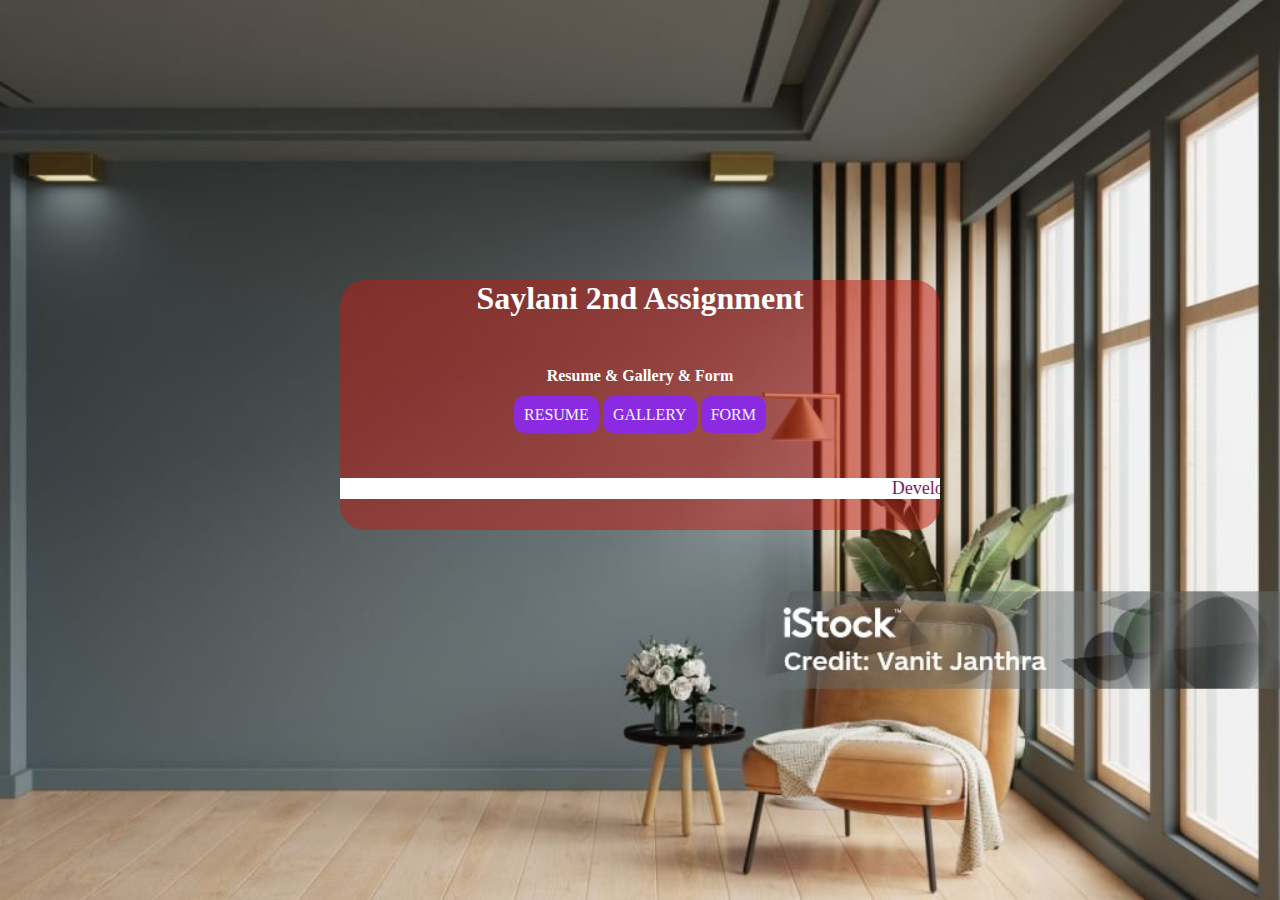
<file: saylani batch 12/assignment 2/index.html>
<html lang="en">
<head>
    <meta charset="UTF-8">
    <meta name="viewport" content="width=device-width, initial-scale=1.0">
    <link rel="stylesheet" href="style.css">
    <title>index</title>
</head>
<body class="body">
   <center>
    <div class="maindiv">
        <h1>Saylani 2nd Assignment</h1>
        <h4>Resume & Gallery & Form</h4>
    <a href="resume.html" class="btn" title="click me" target="_blank">RESUME</a>
    <a href="Gallery.html" class="btn" title="click me" target="_blank"  >GALLERY</a>
    <a href="form.html" class="btn"title="click me" target="_blank" > FORM </a> <br> <br><br><br>
    <marquee behavior="" direction="">Develop By : Arbaz khan  </marquee>
</div>
</center>

</body>
</html>
</file>
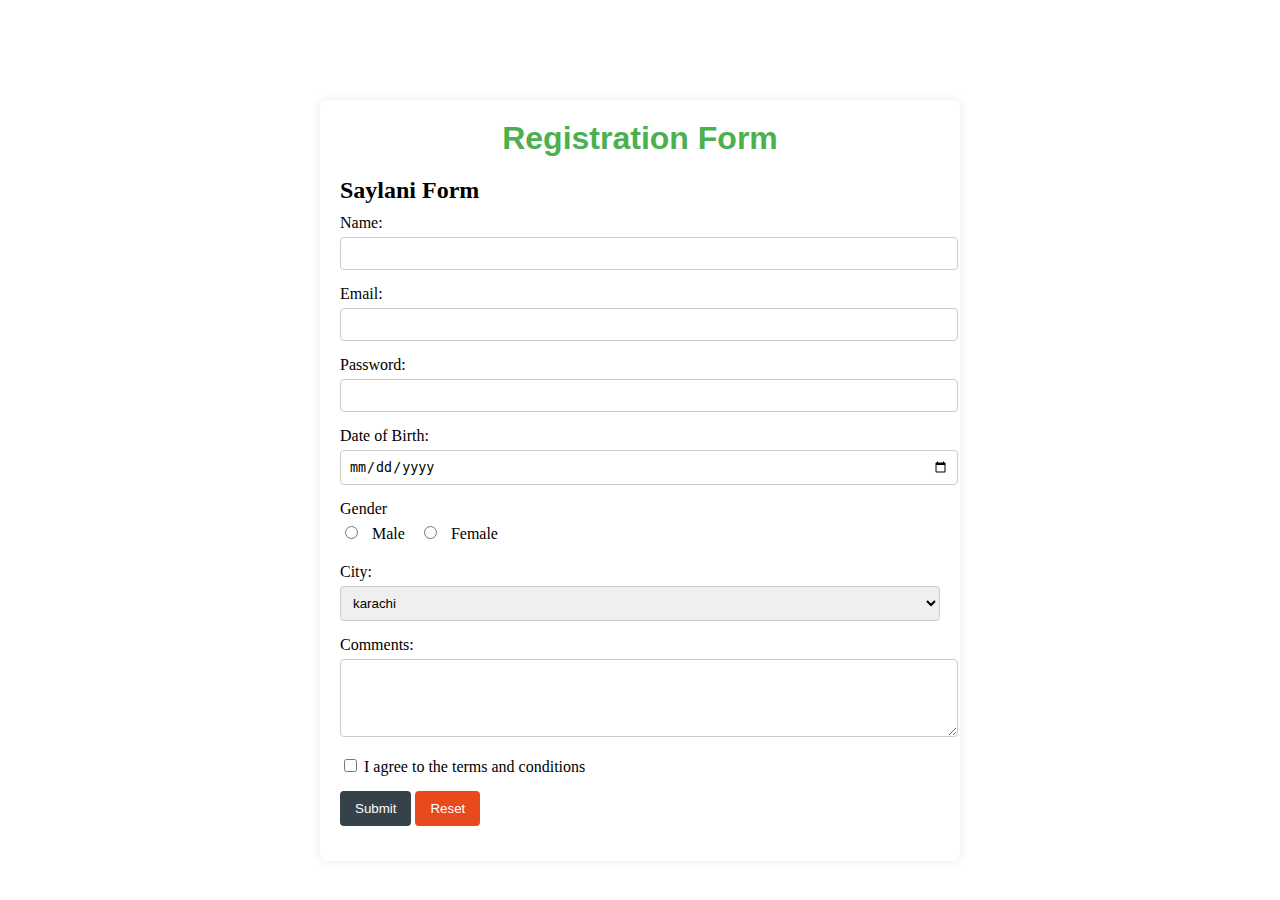
<file: saylani batch 12/assignment 2/form.html>
<!DOCTYPE html>
<html lang="en">
<head>
    <meta charset="UTF-8" />
    <meta name="viewport" content="width=device-width, initial-scale=1.0" />
    <link rel="stylesheet" href="form.css">
    <title>Registration Form</title>
</head>
<body>
<main>
    <h1 class="main-heading">Registration Form</h1>
    <section id="form-section">
        <h2>Saylani Form</h2>
        <form action="#">
            <div class="form-group">
                <label for="name">Name:</label>
                <input type="text" id="name" name="name" required>
            </div>
            <div class="form-group">
                <label for="email">Email:</label>
                <input type="email" id="email" name="email" required>
            </div>
            <div class="form-group">
                <label for="password">Password:</label>
                <input type="password" id="password" name="password" required>
            </div>
            <div class="form-group">
                <label for="dob">Date of Birth:</label>
                <input type="date" id="dob" name="dob">
            </div>
            <div class="form-group gender-group">
                <label>Gender</label>
                <input type="radio" id="Male" name="gender" value="Male">
                <label for="Male">Male</label>
                <input type="radio" id="Female" name="gender" value="Female">
                <label for="Female">Female</label>
            </div>
            <div class="form-group">
                <label>City:</label>
                <select>
                    <option>karachi</option>
                    <option>hyderabad</option>
                    <option>lahore</option>
                    <option>peshawar</option>
                </select>
            </div>
            <div class="form-group">
                <label for="comments">Comments:</label>
                <textarea id="comments" name="comments" rows="4"></textarea>
            </div>
            <div class="form-group">
                <label for="terms">
                    <input type="checkbox" id="terms" name="terms" required> I agree to the terms and conditions
                </label>
            </div>
            <div class="form-group">
                <button type="submit">Submit</button>
                <button type="reset">Reset</button>
            </div>
        </form>
    </section>
</main>
</body>
</html>
</file>
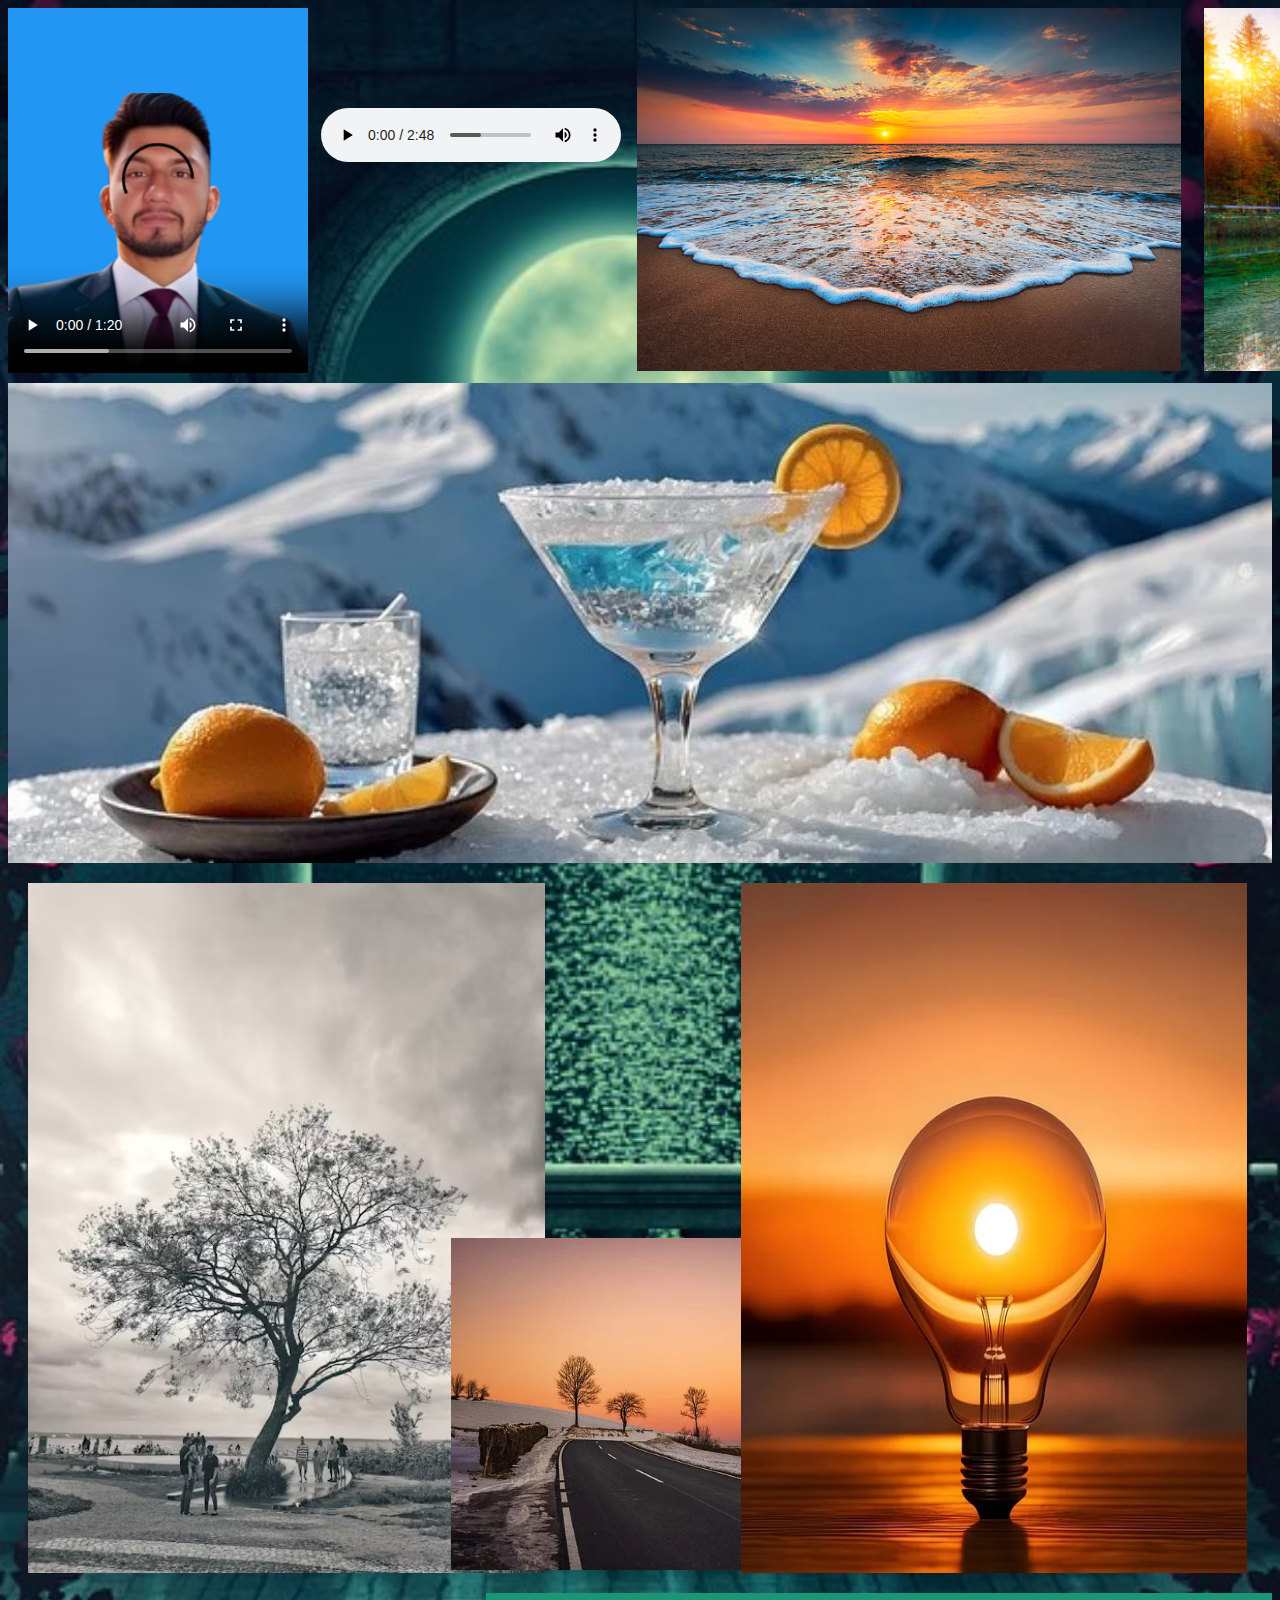
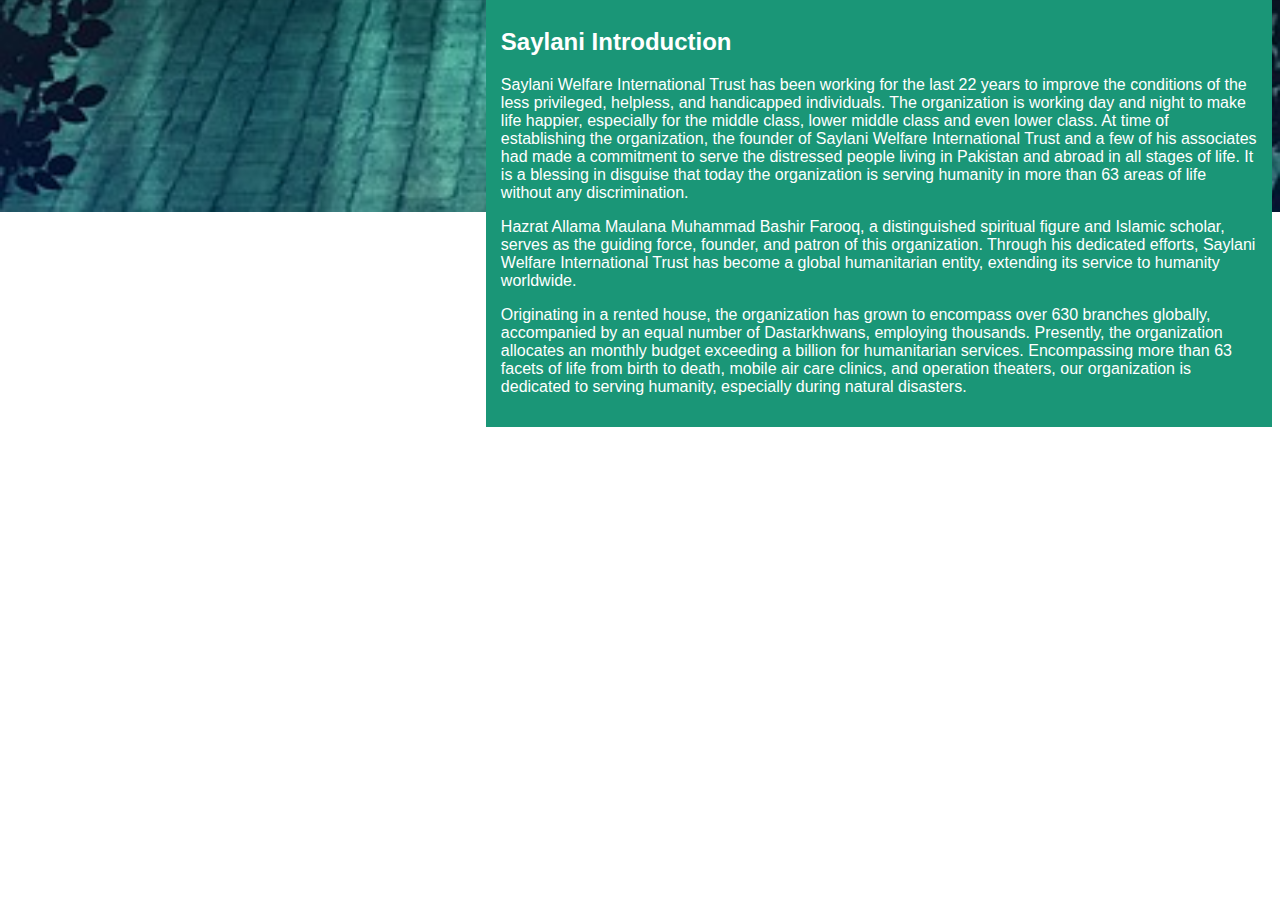
<file: saylani batch 12/assignment 2/Gallery.html>
<html lang="en">

<head>
  <meta charset="UTF-8">
  <meta name="viewport" content="width=device-width, initial-scale=1.0">
  <link rel="stylesheet" href="gallery.css">
  <title>Gallery</title>
</head>

<body>

  <div class="main">
    <div class="main1">
      <video controls loop autoplay poster="./imgs/arbaz2.png">
        <source src="./imgs/saylani.mp4" type="video/mp4" >
      </video>
    </div>
    <div class="main2">
      <audio controls>
        <source src="./imgs/asma-ul-husna.mp3" type="audio/mp3">
      </audio>
      
    </div>
    <div class="main3">
      <img src="./imgs/i7.jpg" alt="">
    </div>
    <div class="main4">
      <img src="./imgs/i8.jpg" alt="">
    </div>
  </div>
  <div class="childone"><img src="imgs/i1.jpg" alt="topimage"></div>
  <div class="childthree">

    <img src="imgs/i2.avif" alt="">
  </div>


  <div class="childfour">
    <iframe width="560" height="315" src="https://www.youtube.com/embed/zkj0ilYxRik?si=uiX9ZNJPgFK1puFP" title="YouTube video player" frameborder="0" allow="accelerometer; autoplay; clipboard-write; encrypted-media; gyroscope; picture-in-picture; web-share" referrerpolicy="strict-origin-when-cross-origin" allowfullscreen></iframe>
    <img id="i" src="imgs/i6.webp" alt="">
  </div>
  <div class="five">
    <img src="./imgs/i5.webp" alt="">
  </div>
  <div class="container">
    <div class="conatiner1">
      <iframe width="560" height="315" src="https://www.youtube.com/embed/wudBb3Dqupg?si=LO9QlhpYvk9HoNIX" title="YouTube video player" frameborder="0" allow="accelerometer; autoplay; clipboard-write; encrypted-media; gyroscope; picture-in-picture; web-share" referrerpolicy="strict-origin-when-cross-origin" allowfullscreen></iframe>
    </div>
    <div class="conatiner2">
      <h2>Saylani  Introduction</h2>
       <p>Saylani Welfare International Trust has been working for the last 22 years to improve the conditions of the less privileged, helpless, and handicapped individuals. The organization is working day and night to make life happier, especially for the middle class, lower middle class and even lower class. At time of establishing the organization, the founder of Saylani Welfare International Trust and a few of his associates had made a commitment to serve the distressed people living in Pakistan and abroad in all stages of life. It is a blessing in disguise that today the organization is serving humanity in more than 63 areas of life without any discrimination.</p>
      <p>Hazrat Allama Maulana Muhammad Bashir Farooq, a distinguished spiritual figure and Islamic scholar, serves as the guiding force, founder, and patron of this organization. Through his dedicated efforts, Saylani Welfare International Trust has become a global humanitarian entity, extending its service to humanity worldwide.</p>
      <p>Originating in a rented house, the organization has grown to encompass over 630 branches globally, accompanied by an equal number of Dastarkhwans, employing thousands. Presently, the organization allocates an monthly budget exceeding a billion for humanitarian services. Encompassing more than 63 facets of life from birth to death, mobile air care clinics, and operation theaters, our organization is dedicated to serving humanity, especially during natural disasters.</p>  
    </div>
  </div>
  <iframe src="https://www.google.com/maps/embed?pb=!1m18!1m12!1m3!1d3619.909583911504!2d67.19561257533816!3d24.866937477925013!2m3!1f0!2f0!3f0!3m2!1i1024!2i768!4f13.1!3m3!1m2!1s0x3eb331004a2aa071%3A0xf2e132e72edf7754!2sSMIT%20Malir%20Campus!5e0!3m2!1sen!2s!4v1720074339920!5m2!1sen!2s" width="600" height="450" style="border:0;" allowfullscreen="" loading="lazy" referrerpolicy="no-referrer-when-downgrade"></iframe>




</body>

</html>
</file>
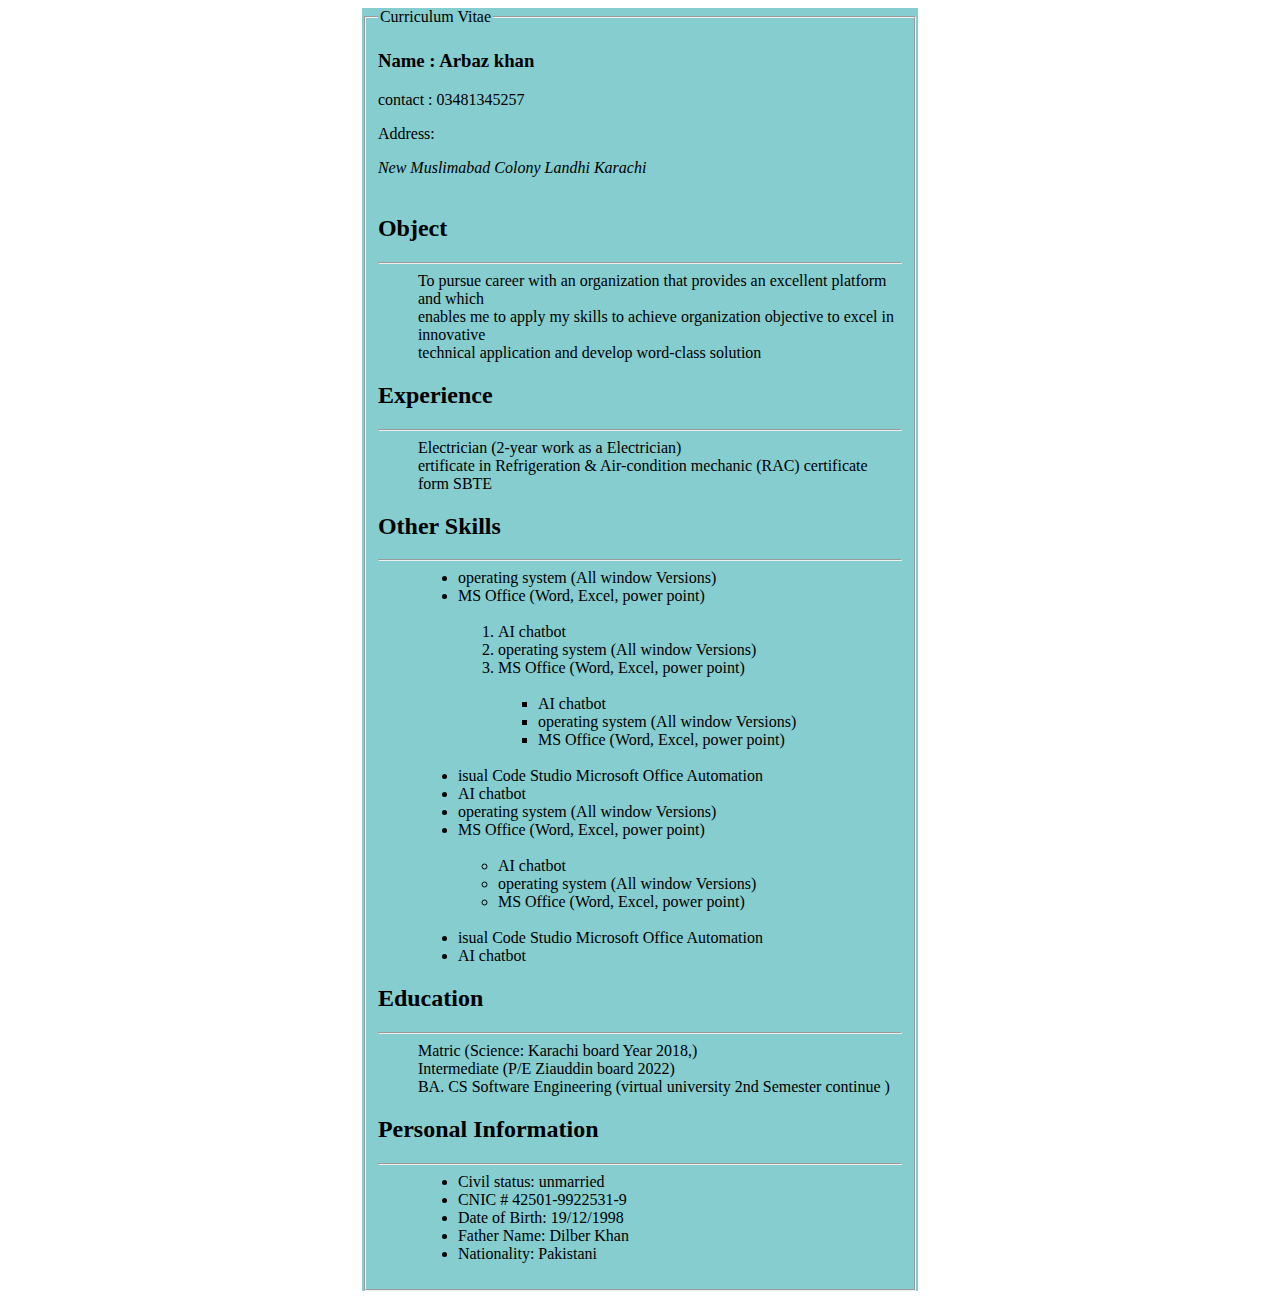
<file: saylani batch 12/assignment 2/resume.html>
<html lang="en">
<head>
    <meta charset="UTF-8">
    <meta name="viewport" content="width=device-width, initial-scale=1.0">
    <link rel="stylesheet" href="style.css">
    <title>Resume</title>
</head>

<body>
    <div class="reparent">
        <fieldset>
            <legend>Curriculum Vitae</legend>
        <h3>Name : Arbaz khan</h3>
        <p>contact : 03481345257</p>
        <p class="addr">Address:</p>
        <address> New Muslimabad Colony Landhi Karachi </address>
        <br>
        <dl>
            <dt><h2>Object</h2></dt><hr>
            <dd>To pursue career with an organization that 
                provides an excellent platform and which <br>
                enables me to apply my skills to achieve 
                organization objective to excel in innovative <br>
                technical application and develop word-class 
                solution</dd>

        </dl>
        <dl>
            <dt><h2>Experience</h2></dt><hr>
            <dd>Electrician 
                (2-year work as a Electrician) </dd>
                <dd>ertificate in Refrigeration & Air-condition 
                    mechanic (RAC) certificate form SBTE </dd>
        </dl>
        <dl>
            <dt><h2>Other Skills</h2></dt><hr>
            <dd>
                <ul >
                    <li>operating system (All window Versions) </li>
                    <li> MS Office (Word, Excel, power point)
                        <br> <br> <ol>
                            <li>AI chatbot</li>
                            <li>operating system (All window Versions) </li>
                            <li> MS Office (Word, Excel, power point)
                                <br>  <br> <ul>
                                    <li>AI chatbot</li>
                                    <li>operating system (All window Versions) </li>
                                    <li> MS Office (Word, Excel, power point)</li>
                                </ul>
                            </li>
                        </ol>
                        <br>
                    </li>
                    <li> isual Code Studio Microsoft Office Automation </li>
                    <li>AI chatbot</li>
                    <li>operating system (All window Versions) </li>
                    <li> MS Office (Word, Excel, power point)
                        <br> <br>  <ul>
                            <li>AI chatbot</li>
                            <li>operating system (All window Versions) </li>
                            <li> MS Office (Word, Excel, power point)</li>
                        </ul>
                    </li> <br> 
                    <li> isual Code Studio Microsoft Office Automation </li>
                    <li>AI chatbot</li>
                </ul>
            </dd>
        </dl>
        <dl>
            <dt><h2>Education</h2></dt><hr>
            <dd> Matric (Science: Karachi board Year 2018,) </dd>
                <dd>Intermediate (P/E Ziauddin board 2022) </dd>
                <dd>BA. CS Software Engineering (virtual university 2nd Semester continue )</dd>
        </dl>
        <dl>
            <dt><h2>Personal Information</h2></dt><hr>
            <dd> 
                <ul>
                    <li>Civil status: unmarried </li>
                    <li> CNIC # 42501-9922531-9 </li>
                    <li> Date of Birth: 19/12/1998</li>
                    <li>Father Name: Dilber Khan</li>
                    <li>  Nationality: Pakistani </li>
                </ul>    
            </dd>
            
        </dl>
    </fieldset>
    </div>
</body>
</html>
</file>
<file: saylani batch 12/assignment 2/style.css>
.btn{
  
    padding: 10px;
    background-color: blueviolet;
    color: aliceblue;
    border-radius: 10px;
    text-decoration: none;
}
.maindiv{
    margin: 280px 200px;
    background-color: rgba(195, 27, 18, 0.498);
    height: 250px;
    color: white;
    width: 600px;
    border-radius: 25px;
    
}
marquee{
    background-color: white;
    color: rgb(104, 13, 79);
    font-size: large;
}
.body{
    background-image: url(./imgs/bg.jpg);
    background-repeat: no-repeat;
    background-size: cover;
}
 h4, a{
    margin-top: 50px;
}
.reparent{
    margin: 0px 28% 0px 28%;
    background-color: rgb(133, 205, 207);
}
</file>
<file: saylani batch 12/assignment 2/gallery.css>
.childone img {
    width: 100%;

  }

  .childthree {
    width: 20%;
    float: left;
  }

  .childthree img {
    padding-left: 20px;
    padding-top: 20px;
    height: 690px;

  }

  .childfour {
    float: left;
    width: 20%;

  }

  .childfour > iframe {
    padding-left: 190px;
    padding-top: 20px;
    width: 497px;
  }

  .five>img {
    margin-left: 18%;
    margin-top: 20px;
    height: 690px;
    width: 40%;
  }
  #i{
    padding-left: 190px;
    padding-top: 20px;
    height: 332px;
  }
  .container{
    display: flex;
    
  }
  .conatiner1{
  width: 500px;
  margin-left: 2%;

  }
  .conatiner2  {
    width: 70%;
    margin-left: 2%;
    background-color: #1a9677;
    color: white;
    font-weight: 300;
    padding: 15px;
    font-family:'Gill Sans', 'Gill Sans MT', Calibri, 'Trebuchet MS', sans-serif;
    margin-top: 20PX;
  }
  iframe{
    width: 100%;
    margin-top: 20px;
  }
  .childone >iframe{
    height: 300px;
  }
  .main{
    display: flex;
  }
  .main1{
    margin-bottom: 10px ;
  }
  .main2{
    margin-bottom: 10px ;
    margin-left: 1%;
    margin-top: 100px;
  }
  .main3 > img{
    height: 363px;
    margin-left: 3%;
  }
  .main4 > img{
    margin-left: 6%;
    height: 363px;
  }
  body{
    background-image: url(./imgs/bg2.jpg);
    background-repeat: no-repeat;
    background-size: cover;
    background-attachment: fixed;
  }
</file>
<file: saylani batch 12/assignment 2/form.css>
/* Reset some basic elements */
body, h1, h2, p, form, div {
    margin: 0;
    padding: 0;
    box-sizing: border-box;
}

/* Main heading styling */
.main-heading {
    color: #4CAF50;
    text-align: center;
    font-family: 'Arial', sans-serif;
    margin-bottom: 20px;
}

/* Main section styling */
main {
    max-width: 600px;
    margin: 0 auto ;
    margin-top: 100px;
    background: #ffffff;
    padding: 20px;
    border-radius: 8px;
    box-shadow: 0 0 10px rgba(0, 0, 0, 0.1);
}

/* Form section styling */
#form-section h2 {
    margin-bottom: 10px;
}

.form-group {
    margin-bottom: 15px;
}

.form-group label {
    display: block;
    margin-bottom: 5px;
}

.form-group input[type="text"],
.form-group input[type="email"],
.form-group input[type="password"],
.form-group input[type="date"],
.form-group select,
.form-group textarea {
    width: 100%;
    padding: 8px;
    border: 1px solid #ccc;
    border-radius: 4px;
}

/* Gender group styling */
.gender-group input[type="radio"],
.gender-group label[for="Male"],
.gender-group label[for="Female"] {
    display: inline-block;
    margin-right: 10px;
}

/* Button styling */
button[type="submit"],
button[type="reset"] {
    padding: 10px 15px;
    border: none;
    border-radius: 4px;
    cursor: pointer;
    background-color: #35424a;
    color: white;
}

button[type="reset"] {
    background-color: #e8491d;
}

button[type="submit"]:hover,
button[type="reset"]:hover {
    opacity: 0.8;
}

/* Footer styling */
footer {
    text-align: center;
    margin-top: 20px;
    color: #777;
}
</file>
